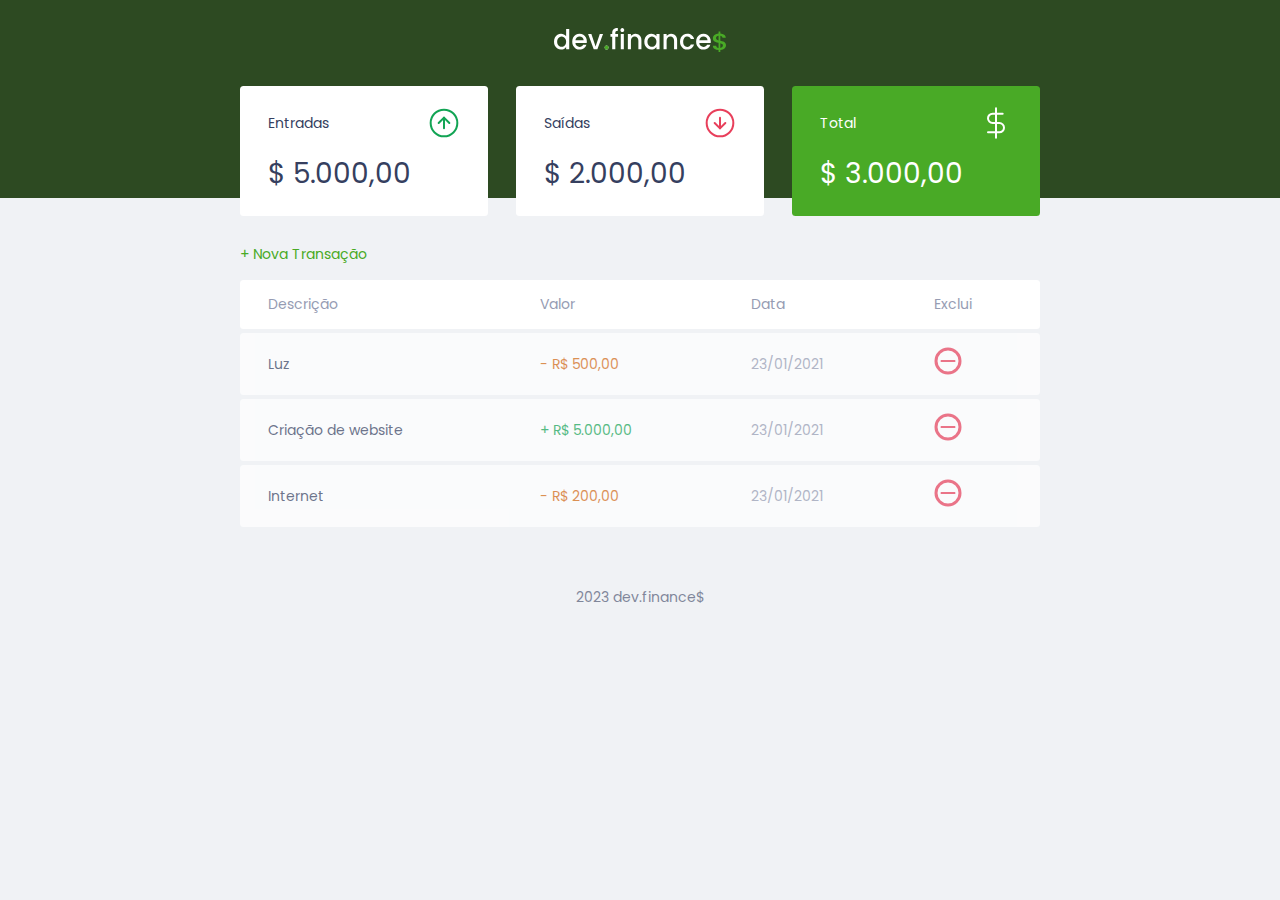
<file: index.html>
<!DOCTYPE html>
<html lang="pt-br">

<head>
	<meta charset="UTF-8">
	<meta http-equiv="X-UA-Compatible" content="IE=edge">
	<meta name="viewport" content="width=device-width, initial-scale=1.0">
	<title>dev.finance$</title>

	<link rel="stylesheet" href="./style.css">
	<link rel="preconnect" href="https://fonts.googleapis.com">
	<link rel="preconnect" href="https://fonts.gstatic.com" crossorigin>
	<link href="https://fonts.googleapis.com/css2?family=Poppins:wght@100;400;700&display=swap" rel="stylesheet">

</head>

<body>
	<header>
		<img src="./assets/logo.svg" alt="Logo Dev Finance">
	</header>
	<main class="container">
		<section id="balance">
			<h2 class="sr-only">Balanço</h2>

			<div class="card">
				<h3>
					<span>Entradas</span>
					<img src="./assets/income.svg" alt="Imagem de entrada financeira">
				</h3>
				<p>$ 5.000,00</p>
			</div>

			<div class="card">
				<h3>
					<span>Saídas</span>
					<img src="./assets/expense.svg" alt="Imagem de saída financeira">
				</h3>
				<p>$ 2.000,00</p>
			</div>

			<div class="card green">
				<h3>
					<span>Total</span>
					<img src="./assets/total.svg" alt="Imagem de total">
				</h3>
				<p>$ 3.000,00</p>
			</div>

		</section>

		<section id="transaction">
			<h2 class="sr-only">Transações</h2>

			<a href="#" onclick="Modal.open()" class="button new">+ Nova Transação</a>

			<table id="data-table">
				<thead>
					<tr>
						<th>Descrição</th>
						<th>Valor</th>
						<th>Data</th>
						<th>Exclui</th>
					</tr>
				</thead>
				<tbody>
					<tr>
						<td class="description">Luz</td>
						<td class="expense">- R$ 500,00</td>
						<td class="date">23/01/2021</td>
						<td>
							<img src="./assets/minus.svg" alt="Remover Transação">
						</td>
					</tr>
					<tr>
						<td class="description">Criação de website</td>
						<td class="income">+ R$ 5.000,00</td>
						<td class="date">23/01/2021</td>
						<td>
							<img src="./assets/minus.svg" alt="Remover Transação">
						</td>
					</tr>
					<tr>
						<td class="description">Internet</td>
						<td class="expense">- R$ 200,00</td>
						<td class="date">23/01/2021</td>
						<td>
							<img src="./assets/minus.svg" alt="Remover Transação">
						</td>
					</tr>
				</tbody>
			</table>
		</section>

	</main>

	<div class="modal-overlay">
		<div class="modal">
			<div id="form">
				<h2>Nova Transação</h2>
				<form action="" onsubmit="Form.submit(event)">
					<div class="input-group">
						<label 
							class="sr-only" for="description">Descrição</label>
						<input 
							type="text" 
							id="description" 
							name="description" 
							placeholder="Descrição" 
						/>
					</div>
					<div class="input-group">
						<label 
							class="sr-only" 
							for="amount">Valor</label>
						<input 
							type="number" 
							step="0.01" 
							id="amount" 
							name="amount" 
							placeholder="0,00" 
						/>
						<small class="help">Use o sinal - (negativo) para despesas e , (vírgula) para casas decimais.</small>
					</div>

					<div class="input-group">
						<label 
							class="sr-only" 
							for="date">Data</label>
						<input 
							type="date" 
							id="date" 
							name="date" 
						/>
					</div>
					<div class="input-group actions">
						<a 
						onclick="Modal.close()" 
						href="#" 
						class="button cancel">Cancelar</a>
						<button>Salvar</button>
					</div>
				</form>
			</div>
		</div>
	</div>
	
	<footer><p>2023 dev.finance$</p></footer>

		<script>
			const Modal = {
    		open(){
    		    // Abrir modal
    		    // Adicionar a class active ao modal
    		    document
    		        .querySelector('.modal-overlay')
    		        .classList
    		        .add('active')

    		},
    		close(){
    		    // fechar o modal
    		    // remover a class active do modal
    		    document
    		        .querySelector('.modal-overlay')
    		        .classList
    		        .remove('active')
    		}
		}
		</script>
	</body>
</html>
</file>
<file: style.css>
/* Global */
:root {
    --dark-blue: #363f5f;
    --green-button: #49aa26;
    --light-green: #3dd705;
    --red: #e92929;
}
* {
    margin: 0;
    padding: 0%;
    box-sizing: border-box;
}

body {
    background: #f0f2f5;
    font-family: 'Poppins', sans-serif;
}

html {
    font-size: 93.75%; /* o mesmo que 15px*/
}

.sr-only {
    position: absolute;
    width: 1px;
    height: 1px;
    padding: 0;
    margin: -1px;
    overflow: hidden;
    clip: rect(0, 0, 0, 0);
    white-space: nowrap;
    border-width: 0;
}

.container {
    width: min(90vw, 800px);
    margin: auto;
}

/* Titles */
h2 {
    margin-top: 3.2rem;
    margin-bottom: 0.8rem;
    color: var(--dark-blue);
    font-weight: normal;
}

/* Links & Buttons */

a {
    color: var(--green-button);
    text-decoration: none;
}

a:hover {
    text-decoration: underline;
    color: var(--light-green);
}

button {
    width: 100%;
    height: 50px;
    border: none;
    color: white;
    background: var(--green-button);
    border-radius: 0.25rem;
    padding: 0;
    cursor: pointer;
}

button:hover {
    background: var(--light-green);
}

.button.new {
    display: inline-block;
    margin-bottom: .8rem;
}

.button.cancel {
    color: var(--red);
    border: 2px var(--red) solid;
    border-radius: 0.25rem;
    width: auto;
    height: 50px;
    display: flex;
    align-items: center;
    justify-content: center;
    opacity: 0.6;
}

.button.cancel:hover {
    opacity: 1;
}

/* Header */
header {
    background: #2d4a22;
    padding: 2rem 0 10rem;
    text-align: center;
}
#logo {
    color: #fff;
    font-weight: 100;

}

/* Balance */
#balance{
    margin-top: -8rem;
}
#balance h2 {
    color: white;
    margin-top: 0;

}

/* Cards */
.card {
    background: white;
    padding: 1.5rem 2rem;
    border-radius: 0.25rem;
    margin-bottom: 2rem;
    color: var(--dark-blue);
}

.card h3 {
    font-weight: normal;
    font-size: 1rem;

    display: flex;
    align-items: center;
    justify-content: space-between;
}
.card p {
    font-size: 2rem;
    line-height: 3rem;
    margin-top: 1rem;
}
.card.green {
    background: var(--green-button);
    color: white;
}

/* Table */
#transaction  {
    display: block;
    width: 100%;
    overflow-x: auto;
}
#data-table {
    width: 100%;
    border-spacing: 0 0.3rem;
    color: #969cb3;
}

table thead tr th:first-child, 
table tbody tr td:first-child {
    border-radius: 0.25rem 0 0 0.25rem;
}

table thead tr th:last-child, 
table tbody tr td:last-child {
    border-radius: 0 0.25rem 0.25rem 0;
}

table th {
    background: white;
    font-weight: normal;
    padding: 1rem 2rem;
    text-align: left;       
}

table tbody tr {
    opacity: 0.7;
}

table tbody tr:hover {
    opacity: 1;
}

table tbody td {
    background: white;
    padding: 1rem 2rem;
}

td.description {
    color: var(--dark-blue);
}

td.income {
    color: #12a454;
}

td.expense {
    color: #d36810;
}

/* Modal */
.modal-overlay {
    width: 100%;
    height: 100%;
    background-color: rgba(0, 0, 0, 0.7);
    position:fixed;
    top: 0;
    display: flex;
    align-items: center;
    justify-content: center;
    opacity: 0;
    visibility: hidden;
}

.modal-overlay.active {
    opacity: 1;
    visibility: visible;   
}
.modal {
    background: #f0f2f5;
    padding: 2.4rem;
    position: relative;
    width: 90%;
    max-width: 500px;
    border-radius: 0.25rem;
}

/* Modal */
#form {
    max-width: 500px;   
}

#form h2 {
    margin-top: 0;
}

input {
    border: none;
    border-radius: 0.2rem;
    padding: 0.8rem;
    width: 100%;
}

.input-group {
    margin-top: 0.7rem;
}

.input-group small {
    opacity: 0.4;
}

.input-group.actions {
    display: flex;
    justify-content: space-between;
    align-items: center;
}

.input-group.actions .button,
.input-group.actions button {
    width: 48%;
}
/* Footer */
footer {
    text-align: center;
    padding: 4rem 0 2rem;
    color: var(--dark-blue);
    opacity: 0.6;
}

/* Responsive */
@media (min-width: 800px) {
    html {
        font-size: 87.5%;
    }
    #balance {
        display: grid;
        grid-template-columns: repeat(3, 1fr);
        gap: 2rem;
    }
}
</file>
